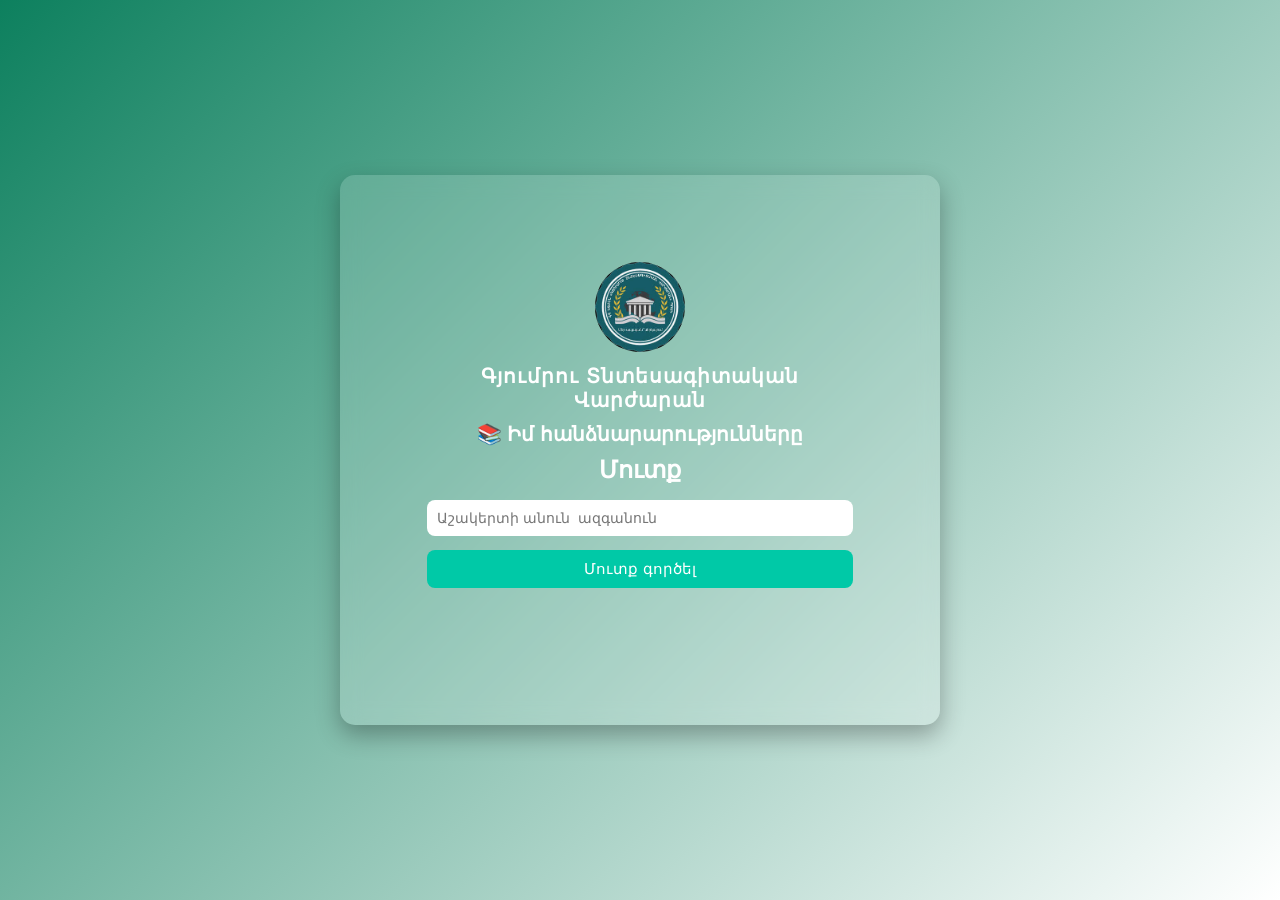
<file: index.html>
<!DOCTYPE html>
<html lang="hy">
<head>
<meta charset="UTF-8" />
<meta name="viewport" content="width=device-width, initial-scale=1" />
<title>Դպրոցական Todo List</title>
<link rel="stylesheet" href="style.css" />
</head>
<body>
  <div class="container">
    <div class="header">
      <img src="img/logo.png" class="logo" alt="Դպրոցի լոգո" />
      <div class="school-name">Գյումրու Տնտեսագիտական Վարժարան</div>
    </div>

    <h1>📚 Իմ հանձնարարությունները</h1>
    <div class="login-box">
      <h2>Մուտք</h2>
      <input type="text" id="student-name-input" placeholder="Աշակերտի անուն  ազգանուն" />
      <button id="login-btn">Մուտք գործել</button>
    </div>
  </div>

  <!-- JS ֆայլը login-ի համար -->
  <script src="login.js"></script>
</body>
</html>
</file>
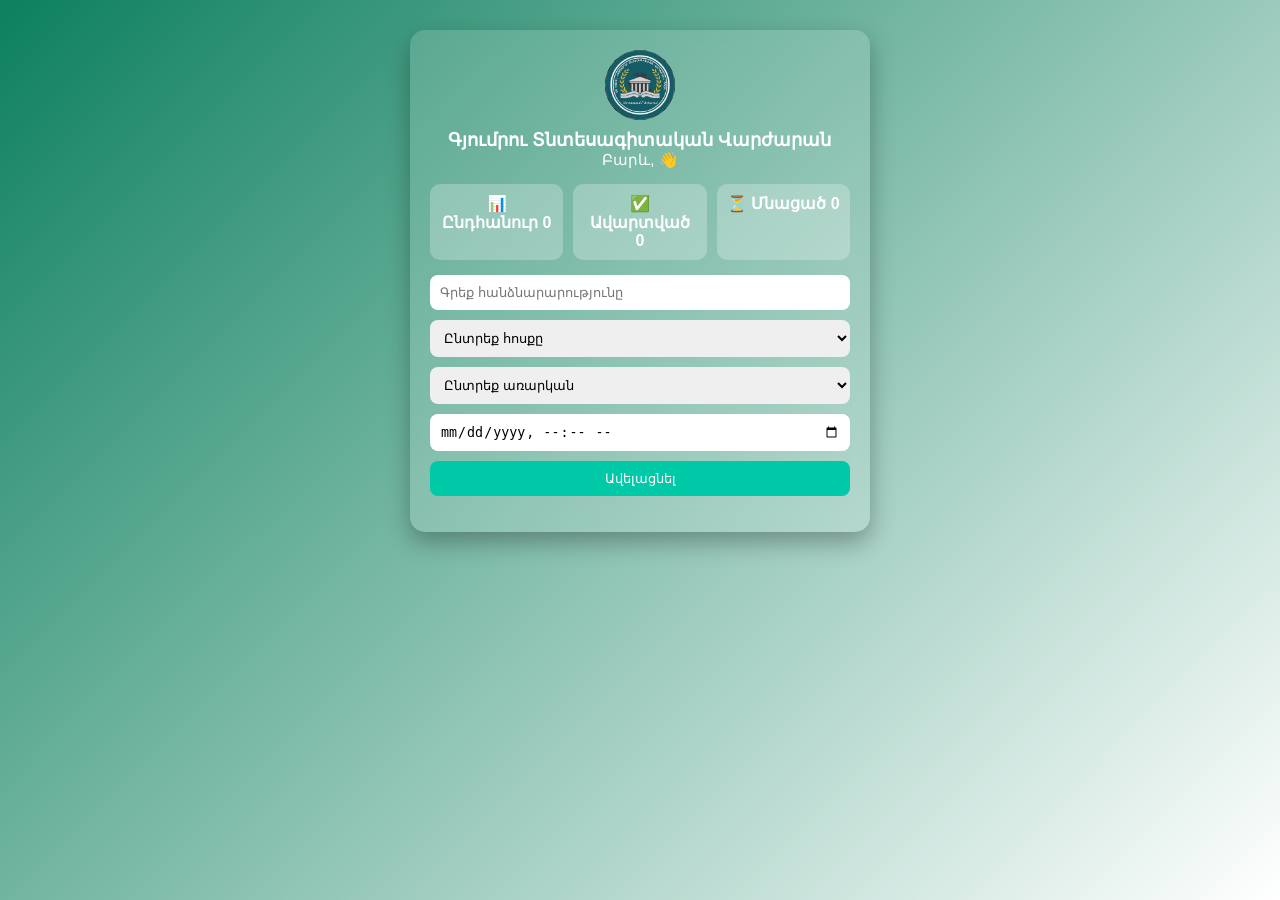
<file: todo.html>
<!DOCTYPE html>
<html lang="hy">
<head>
  <meta charset="UTF-8">
  <meta name="viewport" content="width=device-width, initial-scale=1.0">
  <title>Todo Dashboard</title>

  <link rel="stylesheet" href="todo.css">
</head>

<body>

  <div class="container">

    <!-- HEADER -->
    <div class="header">
      <img src="img/logo.png" class="logo">
      <div class="school-name">Գյումրու Տնտեսագիտական Վարժարան</div>
      <div class="student-name">Բարև, <span id="student-name">Ուսանող</span> 👋</div>
    </div>

    <!-- 🔥 STATS BLOCK -->
    <div class="stats">
      <div class="card">📊 Ընդհանուր <span id="total">0</span></div>
      <div class="card">✅ Ավարտված <span id="done">0</span></div>
      <div class="card">⏳ Մնացած <span id="pending">0</span></div>
    </div>

    <!-- ADD TASK -->
    <div class="add-task">

      <input type="text" id="task-input" placeholder="Գրեք հանձնարարությունը">

      <select id="task-subject">
        <option value="">Ընտրեք հոսքը</option>
        <option value="economics">Տնտեսագիտական</option>
        <option value="humanities">Հումանիտար</option>
        <option value="science">Բնագիտական</option>
        <option value="ai">ԱԲ</option>
        <option value="physmath">Ֆիզմաթ</option>
      </select>

      <select id="task-course">
        <option value="">Ընտրեք առարկան</option>
      </select>

      <input type="datetime-local" id="task-deadline">

      <button id="add-btn">Ավելացնել</button>

    </div>

    <!-- TASK LIST -->
    <ul id="task-list"></ul>

  </div>

  <script src="script.js"></script>

</body>
</html>
</file>
<file: style.css>
* {
  margin: 0;
  padding: 0;
  box-sizing: border-box;
  font-family: Arial, sans-serif;
}

body {
  height: 100vh;
  background: linear-gradient(135deg, #0d805e, #ffffff);
  display: flex;
  justify-content: center;
  align-items: center;
}
.container {
  width: 600px;
  height: 550px;
  padding: 87px;
  border-radius: 15px;
  background: rgba(255, 255, 255, 0.15);
  backdrop-filter: blur(10px);
  box-shadow: 0 10px 25px rgba(0, 0, 0, 0.3);
  text-align: center;
}

.header {
  margin-bottom: 10px;
  text-align: center;
}

.logo {
  width: 90px;
  margin-bottom: 8px;
  animation: float 3s ease-in-out infinite;
  transition: 0.3s;
  border-radius: 50%;
}

.logo:hover {
  transform: scale(1.1) rotate(5deg);
}

@keyframes float {
  0% {
    transform: translateY(0px);
  }
  50% {
    transform: translateY(-8px);
  }
  100% {
    transform: translateY(0px);
  }
}

.school-name {
  font-size: 20px;
  font-weight: bold;
  color: white;
  letter-spacing: 1px;
}

h1 {
  font-size: 20px;
  color: white;
  margin: 10px 0;
}

h2 {
  color: white;
  margin-bottom: 10px;
}

input {
  width: 100%;
  padding: 10px;
  margin: 6px 0;
  border: none;
  border-radius: 8px;
  outline: none;
  font-size: 14px;
}

button {
  width: 100%;
  padding: 10px;
  margin-top: 8px;
  border: none;
  border-radius: 8px;
  background: #00c9a7;
  color: white;
  font-size: 15px;
  cursor: pointer;
  transition: 0.3s;
}

button:hover {
  background: #00a98a;
  transform: scale(1.05);
}
</file>
<file: todo.css>
body {
  margin: 0;
  font-family: Arial, sans-serif;
  height: 100vh;
  display: flex;
  justify-content: center;
  align-items: flex-start;
  background: linear-gradient(135deg, #0d805e, #ffffff);

}

.container {
  width: 420px;
  margin-top: 30px;
  padding: 20px;
  border-radius: 15px;
  background: rgba(255, 255, 255, 0.15);
  backdrop-filter: blur(10px);
  box-shadow: 0 10px 25px rgba(0,0,0,0.3);
}

/* HEADER */
.header {
  text-align: center;
  color: white;
}

.logo {
  width: 70px;
  margin-bottom: 5px;

  animation: float 4s ease-in-out infinite, glow 2s ease-in-out infinite alternate;

  transition: transform 0.4s ease, filter 0.4s ease;
  border-radius: 50%;

}

/* Hover */
.logo:hover {
  transform: scale(1.15) rotate(8deg);
  filter: drop-shadow(0 0 15px rgba(255,255,255,0.9));
}

/* Float animation */
@keyframes float {
  0% { transform: translateY(0px); }
  50% { transform: translateY(-12px); }
  100% { transform: translateY(0px); }
}

/* Glow animation */
@keyframes glow {
  from {
    filter: drop-shadow(0 0 5px rgba(255,255,255,0.3));
  }
  to {
    filter: drop-shadow(0 0 15px rgba(255,255,255,0.8));
  }
}

.school-name {
  font-size: 18px;
  font-weight: bold;
}

.student-name {
  font-size: 15px;
}

/* STATS */
.stats {
  display: flex;
  justify-content: space-between;
  margin: 15px 0;
  gap: 10px;
}

.card {
  flex: 1;
  background: rgba(255,255,255,0.25);
  padding: 10px;
  border-radius: 10px;
  text-align: center;
  color: white;
  font-weight: bold;
  transition: 0.3s;
}

.card:hover {
  transform: scale(1.05);
}

/* INPUT */
.add-task {
  display: flex;
  flex-direction: column;
  gap: 10px;
}

input, select {
  padding: 10px;
  border-radius: 8px;
  border: none;
  outline: none;
}

/* BUTTON */
button {
  padding: 10px;
  border: none;
  border-radius: 8px;
  background: #00c9a7;
  color: white;
  cursor: pointer;
  transition: 0.3s;
}

button:hover {
  background: #00a98a;
  transform: scale(1.05);
}

/* TASK LIST */
#task-list {
  list-style: none;
  padding: 0;
}

#task-list li {
  margin-top: 10px;
  padding: 12px;
  border-radius: 10px;
  background: rgba(255,255,255,0.3);
  display: flex;
  justify-content: space-between;
  align-items: center;
  transition: 0.3s;
}

#task-list li:hover {
  transform: scale(1.02);
}

/* DELETE BUTTON */
.delete-btn {
  background: #ff5c5c;
  border: none;
  padding: 5px 8px;
  border-radius: 6px;
  color: white;
  cursor: pointer;
}

.delete-btn:hover {
  background: #e04343;
  transform: scale(1.1);
}

/* SUBJECT COLORS */
.economics { border-left: 5px solid orange; }
.humanities { border-left: 5px solid purple; }
.science { border-left: 5px solid green; }
.ai { border-left: 5px solid pink; }
.physmath { border-left: 5px solid blue; }

/* COMPLETED */
.completed {
  text-decoration: line-through;
  opacity: 0.6;
}

/* DEADLINE */
.overdue {
  border: 2px solid red;
}

/* 📖 BOOK BUTTON */
.book-btn {
  margin-top: 5px;
  background: linear-gradient(135deg, #0984e3, #6c5ce7);
  color: white;
  border: none;
  padding: 5px 10px;
  border-radius: 6px;
  cursor: pointer;
  font-size: 12px;
  transition: 0.3s;
}

.book-btn:hover {
  transform: scale(1.1);
  background: linear-gradient(135deg, #0652dd, #4834d4);
}

.book-btn:active {
  transform: scale(0.95);
}
</file>
